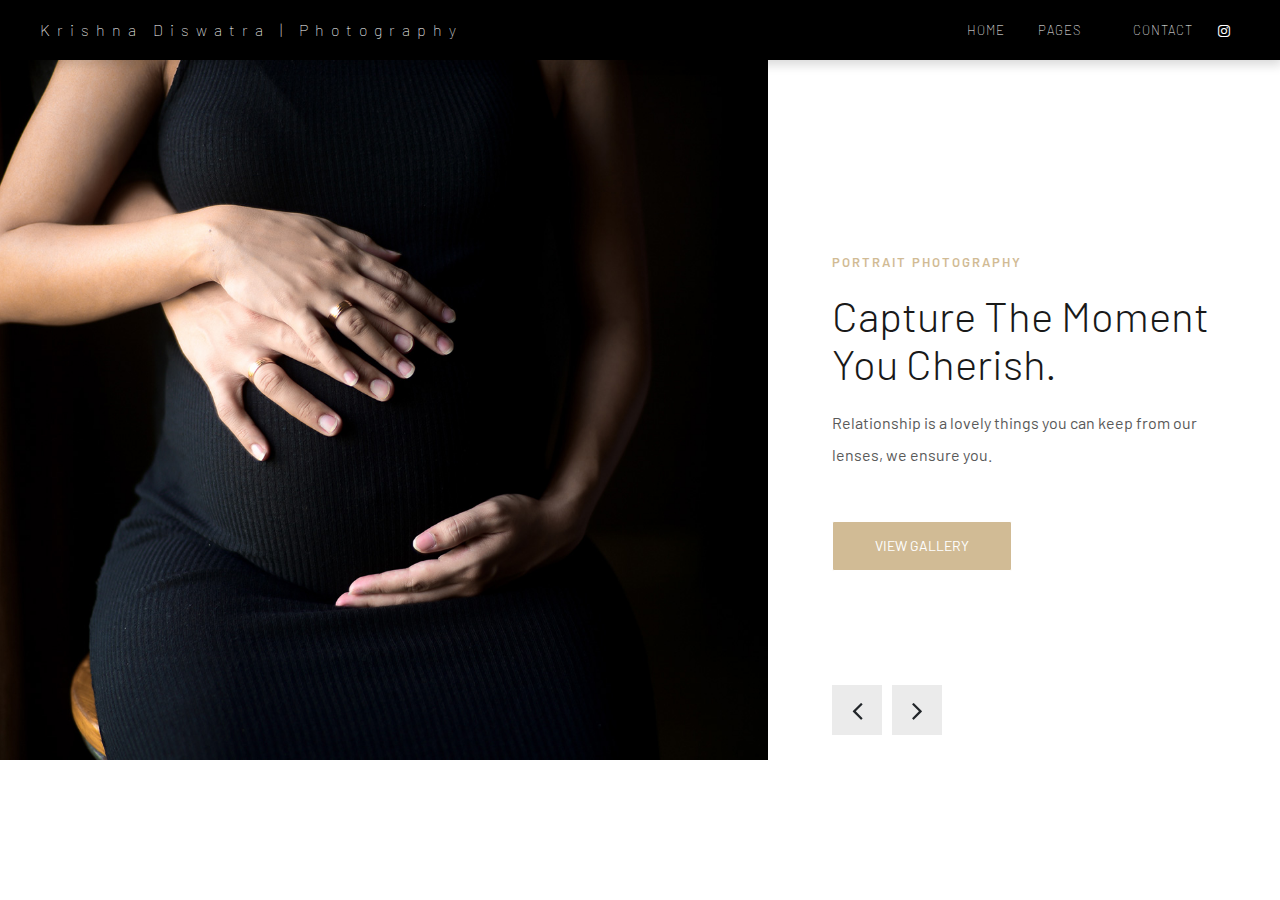
<file: index.html>
<!DOCTYPE html>
<html lang="en">

<head>
    <meta charset="UTF-8">
    <meta name="description" content="">
    <meta http-equiv="X-UA-Compatible" content="IE=edge">
    <meta name="viewport" content="width=device-width, initial-scale=1, shrink-to-fit=no">
    <!-- The above 4 meta tags *must* come first in the head; any other head content must come *after* these tags -->

    <!-- Title -->
    <title>Krishna Diswatra Photography</title>

    <!-- Favicon -->
      

    <!-- Font -->
    <link href="https://fonts.googleapis.com/css?family=Montserrat:100" rel="stylesheet">

    <!-- Core Stylesheet -->
    <link rel="stylesheet" href="style.css">



</head>

<body>
    <!-- ##### Header Area Start ##### -->
    <header class="header-area">
        <!-- Navbar Area -->
        <div class="nikki-main-menu">
            <div class="classy-nav-container breakpoint-off">
                <div class="container-fluid">
                    <!-- Menu -->
                    <nav class="classy-navbar justify-content-between" id="nikkiNav">

                        <!-- Nav brand -->
                        <a href="index.html" class="nav-brand">Krishna Diswatra | Photography</a>

                        <!-- Navbar Toggler -->
                        <div class="classy-navbar-toggler">
                            <span class="navbarToggler"><span></span><span></span><span></span></span>
                        </div>

                        <!-- Menu -->
                        <div class="classy-menu">

                            <!-- close btn -->
                            <div class="classycloseIcon">
                                <div class="cross-wrap"><span class="top"></span><span class="bottom"></span></div>
                            </div>

                            <!-- Nav Start -->
                            <div class="classynav">
                                <ul>
                                    <li><a href="index.html">Home</a></li>
                                    <li><a href="#">Pages</a>
                                        <ul class="dropdown">
                                            <li><a href="portrait-photography.html">Portrait</a></li>
                                            <li><a href="product-photography.html">Product</a></li>
                                            <li><a href="fashion-photography.html">Fashion</a></li>
                                        </ul>
                                    </li>
                                    <li><a href="contact-tes.html">Contact</a></li>
                                </ul>

                                

                                <!-- Social Button -->
                                <div class="top-social-info">
                                    
                                   
                                    <a href="https://www.instagram.com/krishnadiswatra/" data-toggle="tooltip" data-placement="bottom" title="Instagram"><i class="fa fa-instagram" aria-hidden="true"></i></a>
                                    
                                   
                                </div>

                            </div>
                            <!-- Nav End -->
                        </div>
                    </nav>
                </div>
            </div>
        </div>
    </header>
    <!-- ##### Header Area End ##### -->

    <!-- ##### Hero Area Start ##### -->
    <section class="hero-area">
        <!-- Preloader -->
        <div class="preloader d-flex align-items-center justify-content-center">
            <div class="circle-preloader">
                <div class="a" style="--n: 5;">
                    <div class="dot" style="--i: 0;"></div>
                    <div class="dot" style="--i: 1;"></div>
                    <div class="dot" style="--i: 2;"></div>
                    <div class="dot" style="--i: 3;"></div>
                    <div class="dot" style="--i: 4;"></div>
                </div>
            </div>
        </div>

        <div class="hero-post-slides owl-carousel">

            <!-- Single Hero Post -->
            <div class="single-hero-post d-flex flex-wrap">
                <!-- Post Thumbnail -->
                <div class="slide-post-thumbnail h-100 bg-img" style="background-image: url(img/image1.jpg);"></div>
                <!-- Post Content -->
                <div class="slide-post-content h-100 d-flex align-items-center">
                    <div class="slide-post-text">
                        <p class="post-date" >Portrait Photography</p>
                        <a href="#" class="post-title" >
                            <h2>Capture The Moment You Cherish.</h2>
                        </a>
                        <p class="post-excerpt" >Relationship is a lovely things you can keep from our lenses, we ensure you.</p>
                        <a href="portrait-photography.html" class="btn nikki-btn" >View Gallery</a>
                    </div>
                    <!-- Page Count -->
                    <div class="page-count"></div>
                </div>
            </div>

            <!-- Single Hero Post -->
            <div class="single-hero-post d-flex flex-wrap">
                <!-- Post Thumbnail -->
                <div class="slide-post-thumbnail h-100 bg-img" style="background-image: url(img/product/2.jpg);"></div>
                <!-- Post Content -->
                <div class="slide-post-content h-100 d-flex align-items-center">
                    <div class="slide-post-text">
                        <p class="post-date">Product Photography</p>
                        <a href="#" class="post-title">
                            <h2>Styling and Perfection of Sharpness.</h2>
                        </a>
                        <p class="post-excerpt">Make your product astounding with our art direction of styling.</p>
                        <a href="product-photography.html" class="btn nikki-btn">View Gallery</a>
                    </div>
                    <!-- Page Count -->
                    <div class="page-count"></div>
                </div>
            </div>

            <!-- Single Hero Post -->
            <div class="single-hero-post d-flex flex-wrap">
                <!-- Post Thumbnail -->
                <div class="slide-post-thumbnail h-100 bg-img" style="background-image: url(img/image3.jpg);"></div>
                <!-- Post Content -->
                <div class="slide-post-content h-100 d-flex align-items-center">
                    <div class="slide-post-text">
                        <p class="post-date">Fashion Photography</p>
                        <a href="#" class="post-title">
                            <h2>Flawless Beauty of Portraits.</h2>
                        </a>
                        <p class="post-excerpt">We give you a high end quality photography to show what it means to be beautiful.</p>
                        <a href="fashion-photography.html" class="btn nikki-btn">View Gallery`</a>
                    </div>
                    <!-- Page Count -->
                    <div class="page-count"></div>
                </div>
            </div>

        </div>
    </section>
    <!-- ##### Hero Area End ##### -->





    <!-- ##### All Javascript Script ##### -->
    <!-- jQuery-2.2.4 js -->
    <script src="js/jquery/jquery-2.2.4.min.js"></script>
    <!-- Popper js -->
    <script src="js/bootstrap/popper.min.js"></script>
    <!-- Bootstrap js -->
    <script src="js/bootstrap/bootstrap.min.js"></script>
    <!-- All Plugins js -->
    <script src="js/plugins/plugins.js"></script>
    <!-- Active js -->
    <script src="js/active.js"></script>

    
</body>

</html>
</file>
<file: style.css>
/* [Master Stylesheet] */
/*
Template Name: Nikki - Blog & Magazine Template
Template Author: Colorlib
Template Author URI: http://colorlib.com
Text Domain: Nikki, Blog, Magazine
Version: - v1.0.0
*/
/* =========== Index of CSS ===========
:: 1.0 Import Fonts
:: 2.0 Import All CSS
:: 3.0 Base CSS
    :: 3.1.0 Spacing
    :: 3.2.0 Height
    :: 3.3.0 Section Padding
    :: 3.4.0 Section Heading
    :: 3.5.0 Preloader
    :: 3.6.0 Miscellaneous
    :: 3.7.0 ScrollUp
    :: 3.8.0 nikki Button
:: 4.0 Header Area CSS
:: 5.0 Hero Slides Area
:: 6.0 About Us Area CSS
:: 7.0 Featured Post Sildes CSS
:: 8.0 Instagram Area CSS
:: 9.0 Footer Area CSS
:: 10.0 Breadcumb Area CSS
:: 11.0 Blog Area CSS
:: 12.0 Comment Area
:: 13.0 Leave A Reply Area CSS
:: 14.0 Pager CSS
:: 15.0 Sidebar Area CSS
:: 16.0 Contact Area CSS
:: 17.0 Typography CSS
*/
/* :: 1.0 Import Fonts */
@import url("https://fonts.googleapis.com/css?family=Barlow:300,400,500,600,700|Work+Sans:300,400,500,600,700");
/* :: 2.0 Import All CSS */
@import url(css/bootstrap.min.css);
@import url(css/classy-nav.css);
@import url(css/owl.carousel.min.css);
@import url(css/animate.css);
@import url(css/magnific-popup.css);
@import url(css/font-awesome.min.css);
/* :: 3.0 Base CSS */
* {
  margin: 0;
  padding: 0; }

body {
  font-family: "Barlow", sans-serif;
  font-size: 14px; }

h1,
h2,
h3,
h4,
h5,
h6 {
  color: #191919;
  line-height: 1.3;
  font-weight: 500; }

p {
  color: #595959;
  font-size: 16px;
  line-height: 2;
  font-weight: 400; }

a,
a:hover,
a:focus {
  -webkit-transition-duration: 500ms;
  transition-duration: 500ms;
  text-decoration: none;
  outline: 0 solid transparent;
  color: #191919;
  font-weight: 600;
  font-size: 14px; }

ul,
ol {
  margin: 0; }
  ul li,
  ol li {
    list-style: none; }

img {
  height: auto;
  max-width: 100%; }

/* :: 3.1.0 Spacing */
.mt-15 {
  margin-top: 15px !important; }

.mt-30 {
  margin-top: 30px !important; }

.mt-50 {
  margin-top: 50px !important; }

.mt-70 {
  margin-top: 70px !important; }

.mt-100 {
  margin-top: 100px !important; }

.mb-15 {
  margin-bottom: 15px !important; }

.mb-30 {
  margin-bottom: 30px !important; }

.mb-50 {
  margin-bottom: 50px !important; }

.mb-70 {
  margin-bottom: 70px !important; }

.mb-100 {
  margin-bottom: 100px !important; }

.ml-15 {
  margin-left: 15px !important; }

.ml-30 {
  margin-left: 30px !important; }

.ml-50 {
  margin-left: 50px !important; }

.mr-15 {
  margin-right: 15px !important; }

.mr-30 {
  margin-right: 30px !important; }

.mr-50 {
  margin-right: 50px !important; }

/* :: 3.2.0 Height */
.height-400 {
  height: 400px; }

.height-500 {
  height: 500px; }

.height-600 {
  height: 600px; }

.height-700 {
  height: 700px; }

.height-800 {
  height: 800px; }

/* :: 3.3.0 Section Padding */
.section-padding-100 {
  padding-top: 100px;
  padding-bottom: 100px; }

.section-padding-100-0 {
  padding-left: 100px;
  padding-top: 100px;
  padding-bottom: 0; }

.section-padding-0-100 {
  padding-top: 0;
  padding-bottom: 0; }

.section-padding-100-70 {
  padding-top: 100px;
  padding-bottom: 70px; }

/* :: 3.4.0 Section Heading */
.section-heading {
  position: relative;
  z-index: 1;
  margin-bottom: 50px; }
  .section-heading h2 {
    font-size: 36px;
    font-weight: 400;
    margin-bottom: 0; }
    @media only screen and (max-width: 767px) {
      .section-heading h2 {
        font-size: 24px; } }
  .section-heading p {
    font-size: 18px;
    font-weight: 500;
    color: #595959;
    margin-bottom: 0; }

/* :: 3.5.0 Preloader */
.preloader {
  background-color: rgba(255, 255, 255, 0.9);
  width: 100%;
  height: 100%;
  position: absolute;
  top: 0;
  left: 0;
  right: 0;
  bottom: 0;
  z-index: 999999;
  overflow: hidden; }
  .preloader .circle-preloader .dot {
    background: #d1bb95; }
    .preloader .circle-preloader .dot, .preloader .circle-preloader .dot:after {
      display: inline-block;
      width: 2em;
      height: 2em;
      border-radius: 50%;
      animation: a 1.5s calc(((var(--i) + var(--o, 0))/var(--n) - 1)*1.5s) infinite; }
    .preloader .circle-preloader .dot:after {
      --o: 1;
      background: #ffffff;
      content: ""; }
@-webkit-keyframes a {
  0%,
            50% {
    transform: scale(0); } }
@keyframes a {
  0%,
            50% {
    transform: scale(0); } }
@-webkit-keyframes line {
  0% {
    left: -80px; }
  100% {
    left: 160px; } }
@keyframes line {
  0% {
    left: -80px; }
  100% {
    left: 160px; } }
/* :: 3.6.0 Miscellaneous */
.bg-img {
  background-position: center center;
  background-size: cover;
  background-repeat: no-repeat; }

.bg-white {
  background-color: #ffffff !important; }

.bg-dark {
  background-color: #000000 !important; }

.bg-transparent {
  background-color: transparent !important; }

.font-bold {
  font-weight: 700; }

.font-light {
  font-weight: 300; }

.bg-overlay {
  position: relative;
  z-index: 2;
  background-position: center center;
  background-size: cover; }
  .bg-overlay::after {
    background-color: rgba(21, 4, 48, 0.89);
    position: absolute;
    z-index: -1;
    top: 0;
    left: 0;
    width: 100%;
    height: 100%;
    content: ""; }

.bg-fixed {
  background-attachment: fixed !important; }

/* :: 3.7.0 ScrollUp */
#scrollUp {
  background-color: #d1bb95;
  border-radius: 0;
  bottom: 0;
  box-shadow: 0 2px 6px 0 rgba(0, 0, 0, 0.3);
  color: #ffffff;
  font-size: 24px;
  height: 40px;
  line-height: 40px;
  right: 50px;
  text-align: center;
  width: 40px;
  -webkit-transition-duration: 500ms;
  transition-duration: 500ms; }
  #scrollUp:hover {
    background-color: #191919; }

/* :: 3.8.0 nikki Button */
.nikki-btn {
  -webkit-transition-duration: 500ms;
  transition-duration: 500ms;
  position: relative;
  z-index: 1;
  display: inline-block;
  min-width: 180px;
  height: 50px;
  color: white;
  background-color: #d1bb95;
  border: 1px solid white;
  border-radius: 2px;
  padding: 0 30px;
  font-size: 14px;
  line-height: 48px;
  text-transform: uppercase;
  font-weight: 400; }
  .nikki-btn.active, .nikki-btn:hover, .nikki-btn:focus {
    font-size: 14px;
    color: white;
    font-weight: 400;
    background-color: #a08d6e;
    border-color: #d1bb95; }
  .nikki-btn.btn-sm {
    min-width: 80px;
    height: 30px;
    line-height: 28px; }

/* :: 4.0 Header Area CSS */
.header-area {
  position: relative;
  width: 100%;
  z-index: 100;
  background-color: #ffffff;
  box-shadow: 0 3px 10px 2px rgba(0, 0, 0, 0.15);
  height: 60px; }
  .header-area .search-form form {
    position: relative;
    z-index: 2;
    border-right: 1px solid #ebebeb;
    margin: 0 30px 0 100px; }
    @media only screen and (min-width: 992px) and (max-width: 1199px) {
      .header-area .search-form form {
        margin: 0 20px 0 50px; } }
    @media only screen and (min-width: 768px) and (max-width: 991px) {
      .header-area .search-form form {
        margin: 15px;
        border-right: none; } }
    @media only screen and (max-width: 767px) {
      .header-area .search-form form {
        margin: 15px;
        border-right: none; } }
    .header-area .search-form form input.form-control {
      width: 200px;
      height: 40px;
      border: none;
      background-color: #ffffff;
      font-size: 14px;
      font-style: italic;
      color: #a6a6a6;
      padding: 0;
      -webkit-transition-duration: 500ms;
      transition-duration: 500ms; }
      .header-area .search-form form input.form-control::placeholder {
        color: #a6a6a6; }
      .header-area .search-form form input.form-control:focus {
        box-shadow: none; }
    .header-area .search-form form button {
      -webkit-transition-duration: 500ms;
      transition-duration: 500ms;
      position: absolute;
      width: 40px;
      height: 40px;
      right: 25px;
      top: 0;
      z-index: 10;
      border: none;
      background-color: #ffffff; }
      .header-area .search-form form button:hover {
        color: #d1bb95;
        cursor: pointer; }
      @media only screen and (min-width: 992px) and (max-width: 1199px) {
        .header-area .search-form form button {
          right: 15px; } }
  @media only screen and (min-width: 768px) and (max-width: 991px) {
    .header-area .top-social-info {
      margin: 15px 5px 0; } }
  @media only screen and (max-width: 767px) {
    .header-area .top-social-info {
      margin: 15px 5px 0; } }
  .header-area .top-social-info a {
    display: inline-block;
    padding: 0 10px;
    font-size: 14px; }
    .header-area .top-social-info a:hover {
      color: #d1bb95; }
    @media only screen and (min-width: 992px) and (max-width: 1199px) {
      .header-area .top-social-info a {
        padding: 0 5px; } }
  .header-area .nikki-main-menu {
    -webkit-transition-duration: 300ms;
    transition-duration: 300ms; }
    .header-area .nikki-main-menu .classy-navbar {
      padding: 0 2%;
      -webkit-transition-duration: 500ms;
      transition-duration: 500ms;
      height: 60px; }
      .header-area .nikki-main-menu .classy-navbar .nav-brand {
         }
      .classy-navbar .nav-brand:focus, .classy-navbar .nav-brand:hover {
      font-size: 16px;
      font-weight: 100;
      color: #d1bb95 !important; }

    .header-area .nikki-main-menu .classynav ul li a {
      padding: 0 15px;
      font-weight: 600;
      text-transform: uppercase;
      letter-spacing: 1px;
      font-size: 13px; }
      .header-area .nikki-main-menu .classynav ul li a:hover, .header-area .nikki-main-menu .classynav ul li a:focus {
        color: #d1bb95; }
      @media only screen and (min-width: 992px) and (max-width: 1199px) {
        .header-area .nikki-main-menu .classynav ul li a {
          padding: 0 10px; } }
    .header-area .nikki-main-menu .classynav ul li ul li a {
      padding: 0 20px;
      letter-spacing: 0; }
  .header-area .breakpoint-on .classynav {
    padding-top: 60px;
    background-color: black !important;
}
  .header-area .is-sticky .nikki-main-menu {
    position: fixed;
    width: 100%;
    top: 0;
    left: 0;
    z-index: 9999;
    box-shadow: 0 5px 50px 15px rgba(0, 0, 0, 0.2); }

/* :: 5.0 Hero Slides Area */
.hero-area,
.hero-post-slides {
  position: relative;
  z-index: 1;
  width: 100%;
  height: 700px; }
  @media only screen and (min-width: 768px) and (max-width: 991px) {
    .hero-area,
    .hero-post-slides {
      height: 600px; } }
  @media only screen and (max-width: 767px) {
    .hero-area,
    .hero-post-slides {
      height: 900px; } }
  @media only screen and (min-width: 480px) and (max-width: 767px) {
    .hero-area,
    .hero-post-slides {
      height: 750px; } }
  .hero-area .owl-nav,
  .hero-post-slides .owl-nav {
    position: absolute;
    width: auto;
    height: auto;
    bottom: 25px;
    z-index: 10;
    left: 65%;
    display: -webkit-box;
    display: -ms-flexbox;
    display: flex; }
    @media only screen and (min-width: 992px) and (max-width: 1199px) {
      .hero-area .owl-nav,
      .hero-post-slides .owl-nav {
        left: 55%; } }
    @media only screen and (min-width: 768px) and (max-width: 991px) {
      .hero-area .owl-nav,
      .hero-post-slides .owl-nav {
        left: 45%; } }
    @media only screen and (max-width: 767px) {
      .hero-area .owl-nav,
      .hero-post-slides .owl-nav {
        left: 5%; } }
    .hero-area .owl-nav .owl-prev,
    .hero-area .owl-nav .owl-next,
    .hero-post-slides .owl-nav .owl-prev,
    .hero-post-slides .owl-nav .owl-next {
      -webkit-transition-duration: 500ms;
      transition-duration: 500ms;
      -webkit-box-flex: 0;
      -ms-flex: 0 0 50px;
      flex: 0 0 50px;
      max-width: 50px;
      width: 50px;
      height: 50px;
      margin-right: 10px;
      background-color: #ebebeb;
      line-height: 48px;
      text-align: center;
      font-size: 30px; }
      .hero-area .owl-nav .owl-prev:hover, .hero-area .owl-nav .owl-prev:focus,
      .hero-area .owl-nav .owl-next:hover,
      .hero-area .owl-nav .owl-next:focus,
      .hero-post-slides .owl-nav .owl-prev:hover,
      .hero-post-slides .owl-nav .owl-prev:focus,
      .hero-post-slides .owl-nav .owl-next:hover,
      .hero-post-slides .owl-nav .owl-next:focus {
        background-color: #d1bb95; }
      @media only screen and (max-width: 767px) {
        .hero-area .owl-nav .owl-prev,
        .hero-area .owl-nav .owl-next,
        .hero-post-slides .owl-nav .owl-prev,
        .hero-post-slides .owl-nav .owl-next {
          -webkit-box-flex: 0;
          -ms-flex: 0 0 40px;
          flex: 0 0 40px;
          max-width: 40px;
          width: 40px;
          height: 40px;
          line-height: 40px; } }

.single-hero-post {
  position: relative;
  z-index: 5;
  width: 100%;
  height: 700px;
  overflow: hidden; }
  @media only screen and (min-width: 768px) and (max-width: 991px) {
    .single-hero-post {
      height: 600px; } }
  @media only screen and (max-width: 767px) {
    .single-hero-post {
      height: 900px; } }
  @media only screen and (min-width: 480px) and (max-width: 767px) {
    .single-hero-post {
      height: 750px; } }
  .single-hero-post .slide-post-thumbnail {
    -webkit-box-flex: 0;
    -ms-flex: 0 0 60%;
    flex: 0 0 60%;
    max-width: 60%;
    width: 60%;
    height: 700px;
    -webkit-animation: slide 20s linear infinite;
    animation: slide 20s linear infinite; }
    @media only screen and (min-width: 992px) and (max-width: 1199px) {
      .single-hero-post .slide-post-thumbnail {
        -webkit-box-flex: 0;
        -ms-flex: 0 0 50%;
        flex: 0 0 50%;
        max-width: 50%;
        width: 50%; } }
    @media only screen and (min-width: 768px) and (max-width: 991px) {
      .single-hero-post .slide-post-thumbnail {
        -webkit-box-flex: 0;
        -ms-flex: 0 0 40%;
        flex: 0 0 40%;
        max-width: 40%;
        width: 40%;
        height: 600px; } }
    @media only screen and (max-width: 767px) {
      .single-hero-post .slide-post-thumbnail {
        -webkit-box-flex: 0;
        -ms-flex: 0 0 100%;
        flex: 0 0 100%;
        max-width: 100%;
        width: 100%;
        height: 250px !important; } }
  .single-hero-post .slide-post-content {
    position: relative;
    z-index: 10;
    background-color: #ffffff;
    -webkit-box-flex: 0;
    -ms-flex: 0 0 40%;
    flex: 0 0 40%;
    max-width: 40%;
    width: 40%;
    padding: 30px 5%;
    height: 700px; }
    @media only screen and (min-width: 992px) and (max-width: 1199px) {
      .single-hero-post .slide-post-content {
        -webkit-box-flex: 0;
        -ms-flex: 0 0 50%;
        flex: 0 0 50%;
        max-width: 50%;
        width: 50%; } }
    @media only screen and (min-width: 768px) and (max-width: 991px) {
      .single-hero-post .slide-post-content {
        -webkit-box-flex: 0;
        -ms-flex: 0 0 60%;
        flex: 0 0 60%;
        max-width: 60%;
        width: 60%;
        height: 600px; } }
    @media only screen and (max-width: 767px) {
      .single-hero-post .slide-post-content {
        -webkit-box-flex: 0;
        -ms-flex: 0 0 100%;
        flex: 0 0 100%;
        max-width: 100%;
        width: 100%;
        height: 650px !important; } }
    @media only screen and (min-width: 480px) and (max-width: 767px) {
      .single-hero-post .slide-post-content {
        height: 500px !important; } }
    .single-hero-post .slide-post-content .post-date {
      font-weight: 600;
      font-size: 13px;
      text-transform: uppercase;
      letter-spacing: 2px;
      color: #d1bb95; }
    .single-hero-post .slide-post-content .post-title h2 {
      -webkit-transition-duration: 500ms;
      transition-duration: 500ms;
      font-size: 42px;
      font-weight: 300;
      line-height: 1.15;
      margin-bottom: 20px; }
      .single-hero-post .slide-post-content .post-title h2:hover {
        color: #d1bb95; }
      @media only screen and (min-width: 992px) and (max-width: 1199px) {
        .single-hero-post .slide-post-content .post-title h2 {
          font-size: 30px; } }
      @media only screen and (min-width: 768px) and (max-width: 991px) {
        .single-hero-post .slide-post-content .post-title h2 {
          font-size: 30px; } }
      @media only screen and (max-width: 767px) {
        .single-hero-post .slide-post-content .post-title h2 {
          font-size: 30px; } }
    .single-hero-post .slide-post-content .post-excerpt {
      margin-bottom: 50px; }
      @media only screen and (max-width: 767px) {
        .single-hero-post .slide-post-content .post-excerpt {
          margin-bottom: 30px; } }
    .single-hero-post .slide-post-content .page-count {
      position: absolute;
      z-index: 30;
      bottom: 25px;
      right: 10%;
      font-size: 30px;
      font-weight: 400;
      font-size: 30px; }
      .single-hero-post .slide-post-content .page-count span {
        font-size: 16px;
        color: #a6a6a6; }

@-webkit-keyframes slide {
  0% {
    -webkit-transform: scale(1);
    transform: scale(1); }
  50% {
    -webkit-transform: scale(1.3);
    transform: scale(1.3); }
  100% {
    -webkit-transform: scale(1);
    transform: scale(1); } }
@keyframes slide {
  0% {
    -webkit-transform: scale(1);
    transform: scale(1); }
  50% {
    -webkit-transform: scale(1.3);
    transform: scale(1.3); }
  100% {
    -webkit-transform: scale(1);
    transform: scale(1); } }
/* :: 6.0 About Us Area CSS */
.about-content {
  position: relative;
  z-index: 1;
  padding: 100px;
  background-color: #ffffff;
  box-shadow: 0 10px 30px 0 rgba(0, 0, 0, 0.15);
  border: 1px solid #f2f4f5; }
  @media only screen and (min-width: 992px) and (max-width: 1199px) {
    .about-content {
      padding: 50px; } }
  @media only screen and (min-width: 768px) and (max-width: 991px) {
    .about-content {
      padding: 50px; } }
  @media only screen and (max-width: 767px) {
    .about-content {
      padding: 50px 30px; } }
  .about-content img {
    margin-bottom: 30px; }
  .about-content ul {
    position: relative;
    z-index: 1; }
    .about-content ul li {
      font-size: 16px;
      color: #595959;
      margin-bottom: 15px;
      display: block; }
      .about-content ul li i {
        position: relative;
        z-index: 1;
        top: -1px;
        font-size: 14px;
        color: #d1bb95;
        margin-right: 5px; }
  .about-content .about-text {
    padding: 0 10%; }

/* :: 7.0 Featured Post Sildes CSS */
.featured-post-area {
  position: relative;
  z-index: 2; }
  .featured-post-area .featured-post-content {
    position: relative;
    z-index: 1;
    border-bottom: 1px solid #ebebeb; }
    .featured-post-area .featured-post-content .post-date {
      font-weight: 600;
      font-size: 14px;
      text-transform: uppercase;
      letter-spacing: 2px;
      color: #d1bb95; }
    .featured-post-area .featured-post-content .post-title h2 {
      -webkit-transition-duration: 500ms;
      transition-duration: 500ms;
      font-size: 45px;
      font-weight: 300;
      line-height: 1.1;
      margin-bottom: 20px; }
      .featured-post-area .featured-post-content .post-title h2:hover {
        color: #d1bb95; }
      @media only screen and (min-width: 992px) and (max-width: 1199px) {
        .featured-post-area .featured-post-content .post-title h2 {
          font-size: 36px; } }
      @media only screen and (min-width: 768px) and (max-width: 991px) {
        .featured-post-area .featured-post-content .post-title h2 {
          font-size: 30px; } }
      @media only screen and (max-width: 767px) {
        .featured-post-area .featured-post-content .post-title h2 {
          font-size: 30px; } }
    .featured-post-area .featured-post-content .post-excerpt {
      margin-bottom: 30px; }
  .featured-post-area .post-meta {
    position: relative;
    z-index: 1;
    margin-top: 15px; }
    .featured-post-area .post-meta .author-comments a {
      font-size: 14px;
      font-style: italic;
      display: inline-block;
      font-weight: 400; }
      .featured-post-area .post-meta .author-comments a span {
        color: #a6a6a6; }
      .featured-post-area .post-meta .author-comments a:first-child {
        margin-right: 40px; }
        @media only screen and (max-width: 767px) {
          .featured-post-area .post-meta .author-comments a:first-child {
            margin-right: 20px; } }
      .featured-post-area .post-meta .author-comments a:hover, .featured-post-area .post-meta .author-comments a:focus {
        color: #d1bb95; }
    .featured-post-area .post-meta .social-info a {
      display: inline-block;
      font-size: 14px;
      padding: 0 15px; }
      .featured-post-area .post-meta .social-info a:hover, .featured-post-area .post-meta .social-info a:focus {
        color: #d1bb95; }
      @media only screen and (max-width: 767px) {
        .featured-post-area .post-meta .social-info a {
          padding: 0 5px; } }

.post-sidebar-area {
  position: relative;
  z-index: 1; }
  @media only screen and (min-width: 768px) and (max-width: 991px) {
    .post-sidebar-area {
      margin-top: 50px; } }
  @media only screen and (max-width: 767px) {
    .post-sidebar-area {
      margin-top: 50px; } }

/* :: 8.0 Instagram Area CSS */
.single-instagram {
  position: relative;
  z-index: 2;
  overflow: hidden;
  -webkit-box-flex: 0;
  -ms-flex: 0 0 12.5%;
  flex: 0 0 12.5%;
  max-width: 12.5%;
  width: 12.5%; }
  @media only screen and (max-width: 767px) {
    .single-instagram {
      -webkit-box-flex: 0;
      -ms-flex: 0 0 25%;
      flex: 0 0 25%;
      max-width: 25%;
      width: 25%; } }
  .single-instagram::after {
    -webkit-transition-duration: 500ms;
    transition-duration: 500ms;
    width: 100%;
    height: 100%;
    top: 0;
    left: 0;
    z-index: 5;
    background-color: rgba(255, 255, 255, 0.9);
    content: '';
    position: absolute;
    opacity: 0;
    visibility: hidden; }
  .single-instagram img {
    -webkit-transition-duration: 1000ms;
    transition-duration: 1000ms; }
  .single-instagram a {
    -webkit-transition-duration: 500ms;
    transition-duration: 500ms;
    text-align: center;
    display: inline-block;
    -webkit-transform: translateY(-50%);
    transform: translateY(-50%);
    position: absolute;
    z-index: 30;
    width: 100%;
    top: 50%;
    left: 0;
    font-size: 24px;
    color: #191919;
    text-transform: uppercase;
    opacity: 0;
    visibility: hidden; }
    .single-instagram a:hover {
      color: #d1bb95; }
    .single-instagram a i {
      margin-right: 5px; }
  .single-instagram:hover img {
    -webkit-transform: scale(1.2);
    transform: scale(1.2); }
  .single-instagram:hover::after, .single-instagram:hover a {
    opacity: 1;
    visibility: visible; }

/* :: 9.0 Footer Area CSS */
.footer-area {
  position: relative;
  z-index: 1;
  background-color: #101010; }
  .footer-area .footer-social-info {
    position: relative;
    z-index: 1;
    padding: 30px 0;
    border-bottom: 1px solid rgba(255, 255, 255, 0.1); }
    .footer-area .footer-social-info a {
      display: inline-block;
      text-transform: uppercase;
      font-weight: 400;
      letter-spacing: 1px;
      color: #a6a6a6; }
      .footer-area .footer-social-info a span {
        margin-left: 10px; }
        @media only screen and (max-width: 767px) {
          .footer-area .footer-social-info a span {
            display: none; } }
        @media only screen and (min-width: 768px) and (max-width: 991px) {
          .footer-area .footer-social-info a span {
            display: none; } }
      .footer-area .footer-social-info a:hover, .footer-area .footer-social-info a:focus {
        color: #ffffff; }
  .footer-area .copywrite-text {
    position: relative;
    z-index: 1;
    padding: 15px 0;
    text-align: center; }
    .footer-area .copywrite-text p {
      font-size: 14px;
      color: #595959;
      margin-bottom: 0; }
      @media only screen and (max-width: 767px) {
        .footer-area .copywrite-text p {
          font-size: 12px; } }
      .footer-area .copywrite-text p a {
        font-size: 14px;
        color: #ffffff;
        font-weight: 400; }
        .footer-area .copywrite-text p a:hover, .footer-area .copywrite-text p a:focus {
          color: #d1bb95; }
        @media only screen and (max-width: 767px) {
          .footer-area .copywrite-text p a {
            font-size: 12px; } }

/* :: 10.0 Breadcumb Area CSS */
.breadcrumb-area {
  position: relative;
  z-index: 10;
  width: 100%;
  padding-bottom: 60px; }
  .breadcrumb-area .breadcrumb {
    margin: 0;
    padding: 0;
    padding-top: 30px;
    background-color: transparent; }
    .breadcrumb-area .breadcrumb .breadcrumb-item {
      font-size: 16px;
      color: #a6a6a6; }
      .breadcrumb-area .breadcrumb .breadcrumb-item a {
        font-size: 16px;
        color: #191919; }
        .breadcrumb-area .breadcrumb .breadcrumb-item a i {
          color: #d1bb95; }
        .breadcrumb-area .breadcrumb .breadcrumb-item a:hover, .breadcrumb-area .breadcrumb .breadcrumb-item a:focus {
          color: #d1bb95; }
    .breadcrumb-area .breadcrumb .breadcrumb-item + .breadcrumb-item::before {
      color: #191919;
      content: "\f105";
      font-family: 'FontAwesome'; }

/* :: 11.0 Blog Area CSS */
.single-blog-post {
  position: relative;
  z-index: 1; }
  .single-blog-post .post-thumbnail {
    position: relative;
    z-index: 1;
    margin-bottom: 20px; }
  .single-blog-post .post-content .post-date {
    font-weight: 500;
    font-size: 13px;
    color: #ffffff;
    text-transform: uppercase;
    letter-spacing: 2px;
    color: #d1bb95;
    margin-bottom: 0; }
  .single-blog-post .post-content .post-title h4 {
    -webkit-transition-duration: 500ms;
    transition-duration: 500ms;
    line-height: 1.5;
    margin-bottom: 15px;
    font-weight: 500; }
    .single-blog-post .post-content .post-title h4:hover {
      color: #d1bb95; }
    @media only screen and (min-width: 768px) and (max-width: 991px) {
      .single-blog-post .post-content .post-title h4 {
        font-size: 20px; } }
    @media only screen and (max-width: 767px) {
      .single-blog-post .post-content .post-title h4 {
        font-size: 20px; } }
  .single-blog-post .post-content .post-meta {
    position: relative;
    z-index: 1;
    margin-bottom: 15px; }
    .single-blog-post .post-content .post-meta a {
      display: inline-block;
      font-size: 14px;
      color: #191919;
      margin-right: 15px; }
      .single-blog-post .post-content .post-meta a:first-child {
        font-style: italic; }
      .single-blog-post .post-content .post-meta a span,
      .single-blog-post .post-content .post-meta a i {
        color: #a6a6a6;
        margin-left: 3px; }
      .single-blog-post .post-content .post-meta a:hover {
        color: #d1bb95; }
  .single-blog-post .post-content .post-excerpt {
    font-size: 16px;
    color: #595959;
    margin-bottom: 0; }
  .single-blog-post .post-content .read-more-btn {
    display: block;
    margin-top: 20px;
    color: #a6a6a6;
    font-size: 13px;
    margin-bottom: 0;
    text-transform: uppercase; }
    .single-blog-post .post-content .read-more-btn i {
      -webkit-transition-duration: 300ms;
      transition-duration: 300ms;
      color: #d1bb95; }
    .single-blog-post .post-content .read-more-btn:hover, .single-blog-post .post-content .read-more-btn:focus {
      color: #d1bb95; }
      .single-blog-post .post-content .read-more-btn:hover i, .single-blog-post .post-content .read-more-btn:focus i {
        margin-left: 5px; }

/* :: 12.0 Comment Area */
.comment_area {
  position: relative;
  z-index: 1;
  padding: 50px 0;
  border-top: 1px solid #ebebeb; }
  .comment_area .headline {
    margin-bottom: 30px;
    text-transform: uppercase; }
  .comment_area .single_comment_area {
    position: relative;
    z-index: 1; }
    .comment_area .single_comment_area::after {
      position: absolute;
      width: 1px;
      height: 90%;
      background-color: #ebebeb;
      left: 100px;
      top: 0;
      z-index: 2;
      content: ''; }
      @media only screen and (max-width: 767px) {
        .comment_area .single_comment_area::after {
          display: none; } }
    .comment_area .single_comment_area .comment-wrapper {
      margin-bottom: 30px; }
      .comment_area .single_comment_area .comment-wrapper .comment-author {
        -webkit-box-flex: 0;
        -ms-flex: 0 0 70px;
        flex: 0 0 70px;
        max-width: 70px;
        width: 70px;
        height: 70px;
        border-radius: 50%;
        margin-right: 60px; }
        @media only screen and (max-width: 767px) {
          .comment_area .single_comment_area .comment-wrapper .comment-author {
            margin-right: 20px;
            -webkit-box-flex: 0;
            -ms-flex: 0 0 40px;
            flex: 0 0 40px;
            max-width: 40px;
            width: 40px;
            height: 40px; } }
        .comment_area .single_comment_area .comment-wrapper .comment-author img {
          width: 100%;
          height: 100%;
          border-radius: 50%; }
      .comment_area .single_comment_area .comment-wrapper .comment-content {
        -webkit-box-flex: 0;
        -ms-flex: 1;
        flex: 1; }
        .comment_area .single_comment_area .comment-wrapper .comment-content .comment-date {
          font-size: 12px;
          text-transform: uppercase;
          letter-spacing: 1px;
          color: #d1bb95; }
        .comment_area .single_comment_area .comment-wrapper .comment-content h5 {
          font-size: 18px;
          margin: 5px 0; }
          @media only screen and (max-width: 767px) {
            .comment_area .single_comment_area .comment-wrapper .comment-content h5 {
              font-size: 16px; } }
        @media only screen and (max-width: 767px) {
          .comment_area .single_comment_area .comment-wrapper .comment-content p {
            font-size: 14px;
            line-height: 1.5; } }
        .comment_area .single_comment_area .comment-wrapper .comment-content a {
          min-width: 80px;
          height: 30px;
          border: 1px solid #ebebeb;
          line-height: 28px;
          font-size: 12px;
          text-align: center;
          color: #191919;
          display: inline-block; }
          .comment_area .single_comment_area .comment-wrapper .comment-content a:hover {
            border-color: #191919;
            color: #ffffff;
            background-color: #191919; }
          @media only screen and (max-width: 767px) {
            .comment_area .single_comment_area .comment-wrapper .comment-content a {
              margin: 5px 0; } }

.single_comment_area ol li.single_comment_area {
  margin-left: 130px; }
  .single_comment_area ol li.single_comment_area::after {
    display: none; }
  @media only screen and (max-width: 767px) {
    .single_comment_area ol li.single_comment_area {
      margin-left: 40px; } }
  .single_comment_area ol li.single_comment_area .comment-wrapper .comment-author {
    margin-right: 30px; }
    @media only screen and (max-width: 767px) {
      .single_comment_area ol li.single_comment_area .comment-wrapper .comment-author {
        margin-right: 15px; } }

/* :: 13.0 Leave A Reply Area CSS */
.leave-comment-area {
  position: relative;
  z-index: 1;
  border-top: 1px solid #ebebeb;
  padding-top: 50px; }
  .leave-comment-area h4 {
    margin-bottom: 30px;
    text-transform: uppercase; }
  .leave-comment-area form .form-control {
    width: 100%;
    height: 50px;
    border: 1px solid #ebebeb;
    font-size: 14px;
    color: #a6a6a6;
    padding: 10px 20px;
    margin-bottom: 20px;
    border-radius: 0;
    -webkit-transition-duration: 500ms;
    transition-duration: 500ms; }
    .leave-comment-area form .form-control:focus {
      box-shadow: none;
      border-color: #d1bb95; }
  .leave-comment-area form textarea.form-control {
    width: 100%;
    height: 120px; }

/* :: 14.0 Pager CSS */
.nikki-pager {
  display: -webkit-box;
  display: -ms-flexbox;
  display: flex;
  -webkit-box-pack: justify;
  -ms-flex-pack: justify;
  justify-content: space-between; }
  .nikki-pager li a {
    width: 130px;
    height: 44px;
    border: 1px solid #ebebeb;
    display: inline-block;
    font-size: 13px;
    color: #a6a6a6;
    text-transform: uppercase;
    letter-spacing: 1px;
    line-height: 42px;
    text-align: center; }
    .nikki-pager li a:hover, .nikki-pager li a:focus {
      color: #191919; }

/* :: 15.0 Sidebar Area CSS */
.single-widget-area {
  position: relative;
  z-index: 1; }
  .single-widget-area .widget-title {
    width: 100%;
    position: relative;
    z-index: 2;
    margin-bottom: 30px;
    text-align: center;
    background-color: #1a1a1a;
    height: 40px;
    border-radius: 2px; }
    .single-widget-area .widget-title h6 {
      position: relative;
      z-index: 5;
      font-size: 14px;
      text-transform: uppercase;
      letter-spacing: 1px;
      margin-bottom: 0;
      line-height: 40px;
      padding: 0 15px;
      display: inline-block;
      color: #ffffff; }
  .single-widget-area .about-thumbnail {
    width: 200px;
    height: 200px;
    border-radius: 50%;
    margin: 0 auto;
    display: block; }
    .single-widget-area .about-thumbnail img {
      border-radius: 50%; }
  .single-widget-area .widget-content img {
    margin-top: 20px;
    margin-bottom: 15px; }
  .single-widget-area .widget-content p {
    margin-bottom: 0;
    font-size: 16px;
    line-height: 1.6;
    color: #595959; }
  .single-widget-area .widget-social-info a {
    display: inline-block;
    padding: 0 10px; }
    .single-widget-area .widget-social-info a:hover, .single-widget-area .widget-social-info a:focus {
      color: #d1bb95; }
  .single-widget-area .single-latest-post {
    position: relative;
    z-index: 1;
    margin-bottom: 30px; }
    .single-widget-area .single-latest-post:last-child {
      margin-bottom: 0; }
    .single-widget-area .single-latest-post .post-thumb {
      -webkit-box-flex: 0;
      -ms-flex: 0 0 35%;
      flex: 0 0 35%;
      max-width: 35%;
      width: 35%;
      margin-right: 30px; }
    .single-widget-area .single-latest-post .post-content .post-title {
      position: relative;
      top: -5px;
      z-index: 1;
      line-height: 1;
      display: block; }
      .single-widget-area .single-latest-post .post-content .post-title h6 {
        -webkit-transition-duration: 500ms;
        transition-duration: 500ms;
        font-size: 18px;
        line-height: 1.2;
        font-weight: 600;
        margin-bottom: 0; }
        .single-widget-area .single-latest-post .post-content .post-title h6:hover, .single-widget-area .single-latest-post .post-content .post-title h6:focus {
          color: #d1bb95; }
    .single-widget-area .single-latest-post .post-content .post-author {
      display: block;
      font-size: 14px;
      font-style: italic;
      font-weight: 400; }
      .single-widget-area .single-latest-post .post-content .post-author span {
        color: #a6a6a6; }
  .single-widget-area .newsletter-content {
    position: relative;
    z-index: 1; }
    .single-widget-area .newsletter-content p {
      margin-bottom: 30px;
      font-size: 16px;
      line-height: 1.5; }
    .single-widget-area .newsletter-content form {
      position: relative;
      z-index: 2; }
      .single-widget-area .newsletter-content form input {
        background-color: #f2f4f5;
        padding: 0 20px;
        width: 100%;
        height: 50px;
        font-size: 14px;
        color: #a6a6a6;
        border: none;
        border-radius: 0; }
        .single-widget-area .newsletter-content form input:focus {
          box-shadow: none; }
      .single-widget-area .newsletter-content form button {
        position: absolute;
        top: 0;
        right: 0;
        width: 50px;
        height: 50px;
        z-index: 10;
        border: none;
        background-color: #d1bb95;
        cursor: pointer;
        color: #ffffff; }
        .single-widget-area .newsletter-content form button:hover {
          -webkit-transition-duration: 300ms;
          transition-duration: 300ms;
          background-color: #191919; }
  .single-widget-area .popular-tags li a {
    display: inline-block;
    margin: 4px;
    border: 1px solid #ebebeb;
    padding: 10px 15px;
    line-height: 1;
    text-transform: uppercase;
    font-size: 13px;
    font-weight: 400;
    color: #191919; }
    .single-widget-area .popular-tags li a:hover, .single-widget-area .popular-tags li a:focus {
      color: #d1bb95; }
  .single-widget-area .nikki-catagories {
    position: relative;
    z-index: 1; }
    .single-widget-area .nikki-catagories li a {
      display: -webkit-box;
      display: -ms-flexbox;
      display: flex;
      -webkit-box-pack: justify;
      -ms-flex-pack: justify;
      justify-content: space-between;
      padding: 15px 0;
      font-size: 16px;
      line-height: 1;
      font-weight: 300; }
      .single-widget-area .nikki-catagories li a span {
        color: #191919;
        -webkit-transition-duration: 500ms;
        transition-duration: 500ms; }
        .single-widget-area .nikki-catagories li a span i {
          position: relative;
          top: -1px;
          font-size: 14px;
          margin-right: 8px; }
        .single-widget-area .nikki-catagories li a span:last-child {
          color: #a6a6a6;
          font-weight: 400; }
      .single-widget-area .nikki-catagories li a:hover span, .single-widget-area .nikki-catagories li a:focus span {
        color: #d1bb95; }
    .single-widget-area .nikki-catagories li:last-child a {
      border-bottom: none; }
  .single-widget-area .nikki-archives {
    position: relative;
    z-index: 1; }
    .single-widget-area .nikki-archives li a {
      display: block;
      padding: 15px 0;
      font-size: 16px;
      line-height: 1;
      font-weight: 400;
      color: #595959;
      -webkit-transition-duration: 500ms;
      transition-duration: 500ms; }
      .single-widget-area .nikki-archives li a i {
        position: relative;
        top: -3px;
        font-size: 8px;
        margin-right: 8px; }
      .single-widget-area .nikki-archives li a:hover, .single-widget-area .nikki-archives li a:focus {
        color: #d1bb95; }
    .single-widget-area .nikki-archives li:last-child a {
      border-bottom: none; }
  .single-widget-area .search-form {
    position: relative;
    z-index: 2; }
    .single-widget-area .search-form input {
      background-color: #f2f4f5;
      padding: 0 20px;
      width: 100%;
      height: 50px;
      font-size: 14px;
      color: #a6a6a6;
      border: none;
      border-radius: 0; }
      .single-widget-area .search-form input:focus {
        box-shadow: none; }
    .single-widget-area .search-form button {
      position: absolute;
      top: 0;
      right: 0;
      width: 50px;
      height: 50px;
      z-index: 10;
      border: none;
      background-color: #d1bb95;
      cursor: pointer;
      color: #ffffff; }
      .single-widget-area .search-form button:hover {
        -webkit-transition-duration: 300ms;
        transition-duration: 300ms;
        background-color: #191919; }

.single-post-details-area {
  position: relative;
  z-index: 1;
  box-shadow: ;
  border: ;
  background-color: #ffffff;
 }
  @media only screen and (min-width: 992px) and (max-width: 1199px) {
    .single-post-details-area {
      padding: 70px 50px; } }
  @media only screen and (min-width: 768px) and (max-width: 991px) {
    .single-post-details-area {
      padding: 50px; } }
  @media only screen and (max-width: 767px) {
    .single-post-details-area {
      padding: 50px 20px; } }
  .single-post-details-area .post-content .post-date {
    font-weight: 500;
    font-size: 14px;
    color: #ffffff;
    text-transform: uppercase;
    letter-spacing: 2px;
    color: #d1bb95; }
  .single-post-details-area .post-content .post-title {
    -webkit-transition-duration: 500ms;
    transition-duration: 500ms;
    line-height: 1.15;
    margin-bottom: 30px;
    font-size: 45px; }
    @media only screen and (min-width: 768px) and (max-width: 991px) {
      .single-post-details-area .post-content .post-title {
        font-size: 30px; } }
    @media only screen and (max-width: 767px) {
      .single-post-details-area .post-content .post-title {
        font-size: 24px; } }
  .single-post-details-area .post-content .post-meta {
    position: relative;
    z-index: 1;
    margin-bottom: 30px; }
    .single-post-details-area .post-content .post-meta a {
      display: inline-block;
      font-size: 14px;
      color: #191919;
      font-style: italic;
      font-weight: 400;
      padding: 0 20px; }
      .single-post-details-area .post-content .post-meta a span {
        color: #a6a6a6;
        margin-left: 3px; }
      .single-post-details-area .post-content .post-meta a:hover {
        color: #d1bb95; }
  .single-post-details-area .post-content .post-text {
    position: relative;
    z-index: 5;
    padding: 0 10%; }
    @media only screen and (max-width: 767px) {
      .single-post-details-area .post-content .post-text {
        padding: 0 15%; } }
    .single-post-details-area .post-content .post-text .post-share {
      position: absolute;
      width: auto;
      height: auto;
      top: 0;
      left: 0;
      z-index: 10; }
      @media only screen and (max-width: 767px) {
        .single-post-details-area .post-content .post-text .post-share {
          top: 10px; } }
      .single-post-details-area .post-content .post-text .post-share span {
        display: block;
        font-size: 14px;
        font-weight: 500;
        color: #191919;
        letter-spacing: 2px;
        margin-bottom: 15px; }
        @media only screen and (max-width: 767px) {
          .single-post-details-area .post-content .post-text .post-share span {
            display: none; } }
        @media only screen and (min-width: 576px) and (max-width: 767px) {
          .single-post-details-area .post-content .post-text .post-share span {
            display: block; } }
      .single-post-details-area .post-content .post-text .post-share a {
        display: block;
        margin-bottom: 10px;
        width: 40px;
        height: 40px;
        border-radius: 50%;
        color: #ffffff;
        background-color: #191919;
        text-align: center;
        line-height: 40px;
        font-size: 18px; }
        .single-post-details-area .post-content .post-text .post-share a.facebook {
          background-color: #4c65a8; }
        .single-post-details-area .post-content .post-text .post-share a.twitter {
          background-color: #41a1f6; }
        .single-post-details-area .post-content .post-text .post-share a.google-plus {
          background-color: #f43535; }
        .single-post-details-area .post-content .post-text .post-share a.instagram {
          background-color: #8f6247; }
        .single-post-details-area .post-content .post-text .post-share a.pin {
          background-color: #f0c605; }
        .single-post-details-area .post-content .post-text .post-share a:hover {
          background-color: #d1bb95; }
        @media only screen and (max-width: 767px) {
          .single-post-details-area .post-content .post-text .post-share a {
            width: 25px;
            height: 25px;
            line-height: 25px;
            font-size: 12px; } }
        @media only screen and (min-width: 576px) and (max-width: 767px) {
          .single-post-details-area .post-content .post-text .post-share a {
            width: 40px;
            height: 40px;
            line-height: 40px;
            font-size: 16px; } }

.post-tags-share {
  position: relative;
  z-index: 1;
  margin-bottom: 50px; }
  .post-tags-share .popular-tags li a {
    display: inline-block;
    margin: 4px;
    border: 1px solid #ebebeb;
    padding: 10px 15px;
    line-height: 1;
    text-transform: uppercase;
    font-size: 13px;
    color: #191919;
    font-weight: 400; }
    .post-tags-share .popular-tags li a:hover, .post-tags-share .popular-tags li a:focus {
      color: #d1bb95; }

.related-posts {
  position: relative;
  z-index: 1;
  padding-top: 0px; }
  .related-posts .headline {
    text-align: left;
    margin-bottom: 30px;
    text-transform: uppercase; }

.map-area {
  position: relative;
  z-index: 2; }
  .map-area iframe {
    width: 100%;
    height: 530px;
    border: none;
    margin-bottom: 0; }
    @media only screen and (min-width: 768px) and (max-width: 991px) {
      .map-area iframe {
        height: 400px; } }
    @media only screen and (max-width: 767px) {
      .map-area iframe {
        height: 300px; } }

/* :: 16.0 Contact Area CSS */
.contact-content-area {
  position: relative;
  z-index: 50;
  box-shadow: 0 5px 30px 0 rgba(0, 0, 0, 0.15); }

.contact-content {
  position: relative;
  z-index: 2; }
  .contact-content h4 {
    font-weight: 400;
    text-transform: uppercase;
    margin-bottom: 30px;
    font-size: 45px; }
    @media only screen and (min-width: 768px) and (max-width: 991px) {
      .contact-content h4 {
        font-size: 36px; } }
    @media only screen and (max-width: 767px) {
      .contact-content h4 {
        font-size: 30px; } }
  .contact-content p {
    font-size: 20px;
    margin-bottom: 40px; }
    @media only screen and (max-width: 767px) {
      .contact-content p {
        font-size: 16px; } }
  .contact-content .single-contact-info {
    position: relative;
    margin-bottom: 40px; }
    .contact-content .single-contact-info:last-child {
      margin-bottom: 0; }
    .contact-content .single-contact-info h6 {
      font-size: 18px;
      color: #595959;
      font-weight: 500; }
      @media only screen and (max-width: 767px) {
        .contact-content .single-contact-info h6 {
          font-size: 16px; } }
    .contact-content .single-contact-info h4 {
      font-size: 24px;
      margin-bottom: 0; }
      @media only screen and (min-width: 768px) and (max-width: 991px) {
        .contact-content .single-contact-info h4 {
          font-size: 20px; } }
      @media only screen and (max-width: 767px) {
        .contact-content .single-contact-info h4 {
          font-size: 16px; } }

/* :: 17.0 Typography CSS */
.nikki-list-area,
.type-face,
.nikki-image,
.nikki-blockquote {
  position: relative;
  z-index: 1; }

.nikki-list {
  position: relative;
  z-index: 1; }
  .nikki-list li {
    font-size: 16px;
    color: #595959;
    margin-bottom: 15px;
    display: block; }
    .nikki-list li:last-child {
      margin-bottom: 0; }

blockquote {
  display: -webkit-box;
  display: -ms-flexbox;
  display: flex;
  position: relative;
  z-index: 1;
  padding: 15px 0 0 0; }
  blockquote .blockquote-icon {
    position: relative;
    z-index: 1;
    margin-right: 10px;
    -webkit-box-flex: 0;
    -ms-flex: 0 0 40px;
    flex: 0 0 40px;
    max-width: 40px;
    width: 40px; }
    @media only screen and (max-width: 767px) {
      blockquote .blockquote-icon {
        -webkit-box-flex: 0;
        -ms-flex: 0 0 35px;
        flex: 0 0 35px;
        max-width: 35px;
        width: 35px;
        margin-right: 0; } }
    blockquote .blockquote-icon img {
      width: 30px;
      height: auto; }
      @media only screen and (max-width: 767px) {
        blockquote .blockquote-icon img {
          width: 25px; } }
  blockquote .blockquote-text h5 {
    font-weight: 400;
    line-height: 1.5; }
    blockquote .blockquote-text h5:first-child {
      font-style: italic; }
    @media only screen and (max-width: 767px) {
      blockquote .blockquote-text h5 {
        font-size: 16px; } }
  blockquote .blockquote-text h6 {
    position: relative;
    z-index: 1;
    margin-bottom: 0; }
    blockquote .blockquote-text h6 span {
      color: #d1bb95; }
    @media only screen and (max-width: 767px) {
      blockquote .blockquote-text h6 {
        font-size: 12px; } }
  blockquote.shortcodes {
    padding: 30px 50px;
    background-color: #f2f4f5; }
    @media only screen and (max-width: 767px) {
      blockquote.shortcodes {
        padding: 30px 15px; } }

.contact-form-area .form-control {
  position: relative;
  z-index: 2;
  height: 50px;
  width: 100%;
  background-color: #ffffff;
  font-size: 14px;
  margin-bottom: 15px;
  border: 1px solid #ebebeb;
  border-radius: 0;
  padding: 15px 30px;
  color: #a6a6a6;
  -webkit-transition-duration: 500ms;
  transition-duration: 500ms; }
  .contact-form-area .form-control:focus {
    box-shadow: none;
    border-color: #d1bb95; }
.contact-form-area textarea.form-control {
  height: 120px; }

.headline {
  font-family: barlow;
  font-size: 20px;
  font-weight: 300;
  padding-left: 24px;
  text-transform: uppercase;
  padding-bottom: 15px;
  letter-spacing: 3px;
}


/* Hover Effect */

.hovereffect {
  width: 100%;
  height: 100%;
  float: left;
  overflow: hidden;
  position: relative;
  text-align: center;
  cursor: default;

}

.hovereffect .overlay {
  width: 100%;
  height: 100%;
  position: absolute;
  overflow: hidden;
  top: 0;
  left: 0;
  padding: 3em;
  text-align: left;
}

.hovereffect img {
  display: block;
  position: relative;
  max-width: none;
  width: calc(100% + 0px);
  -webkit-transition: opacity 0.35s, -webkit-transform 0.45s;
  transition: opacity 0.35s, transform 0.45s;
  -webkit-transform: translate3d(-40px,0,0);
  transform: translate3d(-40px,0,0);
}

.hovereffect h2 {
  text-transform: uppercase;
  color: #fff;
  position: relative;
  font-size: 17px;
  background-color: transparent;
  padding: 15% 0 10px 0;
  text-align: left;
}

.hovereffect .overlay:before {
  position: absolute;
  top: 20px;
  right: 20px;
  bottom: 20px;
  left: 20px;
  border: 1px solid #fff;
  content: '';
  opacity: 0;
  filter: alpha(opacity=0);
  -webkit-transition: opacity 0.35s, -webkit-transform 0.45s;
  transition: opacity 0.35s, transform 0.45s;
  -webkit-transform: translate3d(-20px,0,0);
  transform: translate3d(-20px,0,0);
}

.hovereffect a, .hovereffect p {
  color: #FFF;
  opacity: 0;
  filter: alpha(opacity=0);
  -webkit-transition: opacity 0.35s, -webkit-transform 0.45s;
  transition: opacity 0.35s, transform 0.45s;
  -webkit-transform: translate3d(-10px,0,0);
  transform: translate3d(-10px,0,0);
}

.hovereffect:hover img {
  opacity: 0.6;
  filter: alpha(opacity=60);
  -webkit-transform: translate3d(0,0,0);
  transform: translate3d(0,0,0);
}

.hovereffect:hover .overlay:before,
.hovereffect:hover a, .hovereffect:hover p {
  opacity: 1;
  filter: alpha(opacity=100);
  -webkit-transform: translate3d(0,0,0);
  transform: translate3d(0,0,0);
}

/* Hover Effect 2 */

.awas {
    position: relative;
    width: 100%;
}

.image {
  opacity: 1;
  display: block;
  width: 100%;
  height: auto;
  transition: .5s ease;
  backface-visibility: hidden;
}

.middle {
  width: 100%;
  height: 50px;
  transition: .5s ease;
  opacity: 0;
  position: absolute;
  top: 10%;
  left: 50%;
  transform: translate(-50%, -50%);
  -ms-transform: translate(-50%, -50%);
  text-align: center;
}

.awas:hover .image {
  opacity: 1;
}

.awas:hover .middle {
  opacity: 1;
}

.text {
  background-color: black;

  color: white;
  font-size: 16px;
  padding: 16px 32px;
}

/* Hover Effect 3 */

@import url(https://fonts.googleapis.com/css?family=Raleway);

*, *:before, *:after{
  margin: 0;
  padding: 0;
  -webkit-box-sizing: border-box;
  -moz-box-sizing:border-box;
  box-sizing: border-box;
}

body{

}

.main-title{
  color: #2d2d2d;
  text-align: center;
  text-transform: capitalize;
  padding: 0.7em 0;
}

.container{
  padding: 1em 0;
  float: left;
  width: 50%;
}
@media screen and (max-width: 640px){
  .container{
    display: block;
    width: 100%;
  }
}

@media screen and (min-width: 900px){
  .container{
    width: 33.33333%;
  }
}

.container .title{
  color: #1a1a1a;
  text-align: center;
  margin-bottom: 10px;
}

.content {
  position: relative;
  width: 100%;
 
  margin: auto;
  overflow: hidden;
}

.content .content-overlay {
  background: black;
  position: absolute;
  height: 100%;
  width: 100%;
  left: 0;
  top: 0;
  bottom: 0;
  right: 0;
  opacity: 0;
  -webkit-transition: all 0.4s ease-in-out 0s;
  -moz-transition: all 0.4s ease-in-out 0s;
  transition: all 0.4s ease-in-out 0s;
}

.content:hover .content-overlay{
  opacity: 0.8;
}

.content-image{
  width: 100%;
}

.content-details {
  position: absolute;
  text-align: center;
  padding-left: 1em;
  padding-right: 1em;
  width: 100%;
  top: 50%;
  left: 50%;
  opacity: 0;
  -webkit-transform: translate(-50%, -50%);
  -moz-transform: translate(-50%, -50%);
  transform: translate(-50%, -50%);
  -webkit-transition: all 0.3s ease-in-out 0s;
  -moz-transition: all 0.3s ease-in-out 0s;
  transition: all 0.3s ease-in-out 0s;
}

.content:hover .content-details{
  top: 50%;
  left: 50%;
  opacity: 1;
}

.content-details h3{
  color: #fff;
  font-weight: 500;
  letter-spacing: 0.15em;
  margin-bottom: 0.5em;
  text-transform: uppercase;
}

.content-details p{
  color: #fff;
  font-size: 0.8em;
}

.fadeIn-bottom{
  top: 80%;
}

.fadeIn-top{
  top: 20%;
}

.fadeIn-left{
  left: 20%;
}

.fadeIn-right{
  left: 80%;
}

.lightbox{
  background-color-color: black;
}

.breakpoint-on .classynav > ul > li > a{
  background-color: black;
}

.breakpoint-on .classy-navbar .classy-menu {
    background: none !important; }

.col-6 {
    max-width: 100%;
}

/* ======= The End ======= */

/*# sourceMappingURL=style.css.map */
</file>
